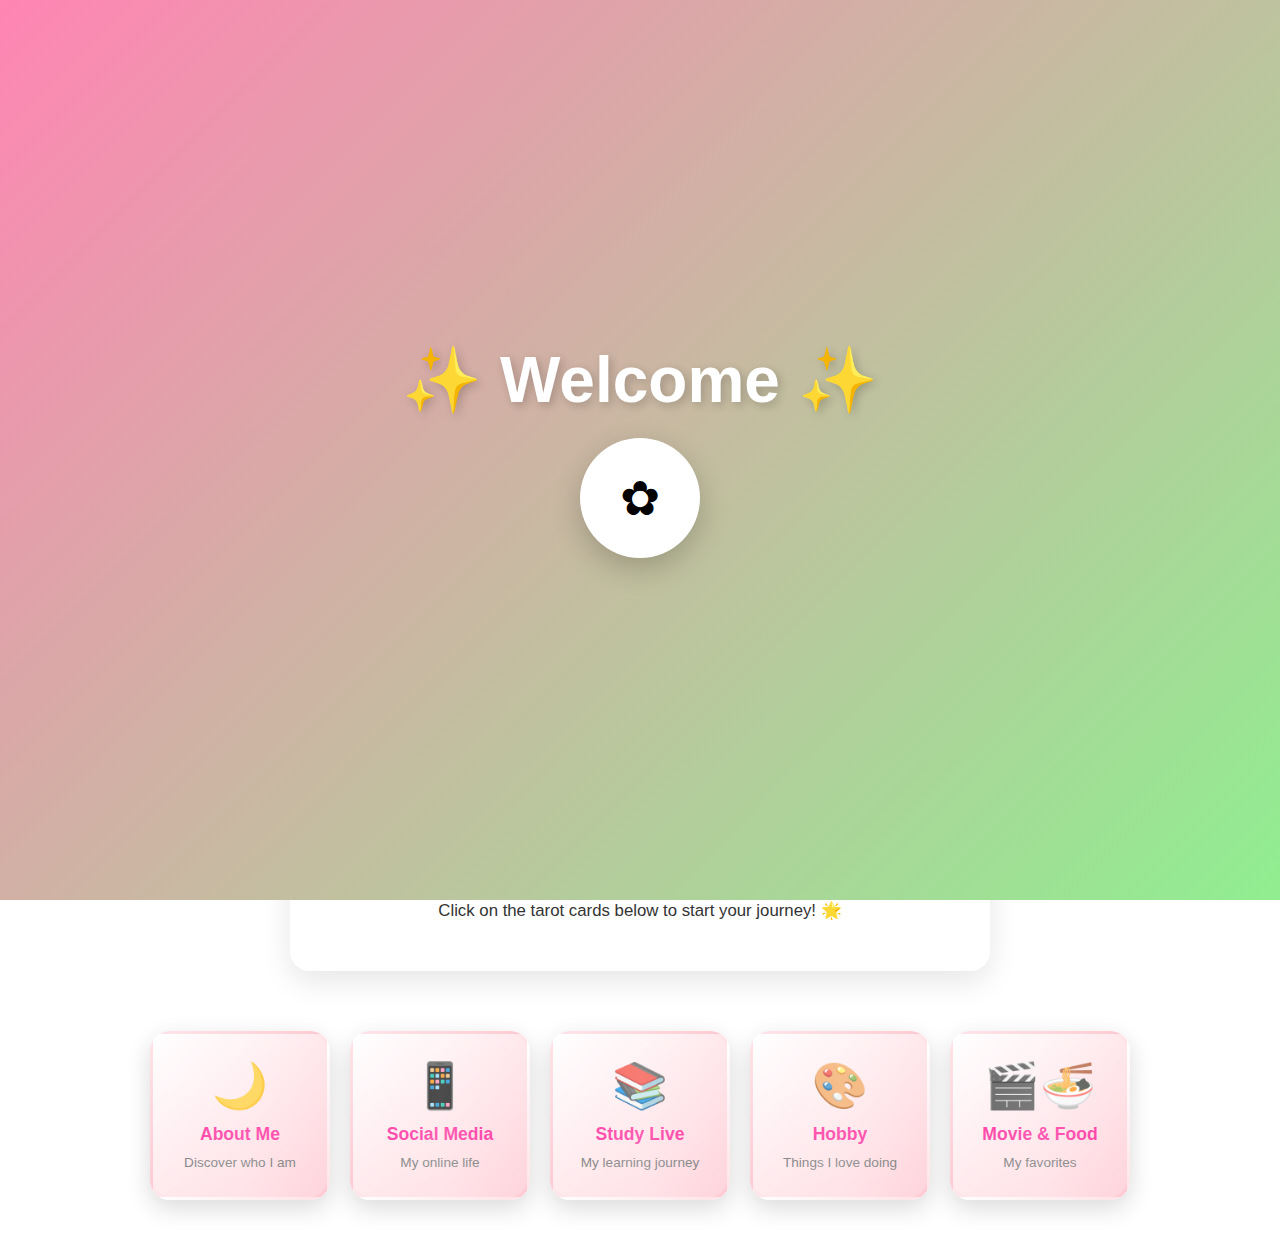
<file: index.html>
<!DOCTYPE html>
<html lang="en">
<head>
    <meta charset="UTF-8">
    <meta name="viewport" content="width=device-width, initial-scale=1.0">
    <meta name="description" content="Welcome to my Strawberry Matcha Dreams - A personal aesthetic space">
    <title>✨ Strawberry Matcha Dreams - Home ✨</title>
    <link rel="stylesheet" href="style.css">
</head>
<body>
    <!-- INTRO OVERLAY -->
    <div class="intro-overlay">
        <div class="intro-content">
            <div class="intro-title">✨ Welcome ✨</div>
            <div class="loading-animation">
                <div class="chubby-character"></div>
            </div>
        </div>
    </div>

    <!-- TOP NAVIGATION MENU -->
    <nav class="top-nav">
        <a href="index.html">🏠 Home</a>
        <a href="aboutme.html">🌙 About Me</a>
        <a href="social.html">📱 Social</a>
        <a href="study.html">📚 Study</a>
        <a href="hobby.html">🎨 Hobby</a>
        <a href="recommendations.html">🎬 Movie & Food</a>
    </nav>

    <!-- NEXT BUTTON (TOP RIGHT) -->
    <div class="next-btn-container">
        <button class="next-btn" onclick="goToNextPage()">Next →</button>
    </div>

    <!-- SCROLL ARROWS -->
    <div class="scroll-arrows">
        <button class="arrow-btn" onclick="scrollUp()">↑</button>
        <button class="arrow-btn" onclick="scrollDown()">↓</button>
    </div>

    <!-- MAIN CONTENT -->
    <div class="main-container">
        <div class="hero-section">
            <h1 class="main-title">Ayuni Space</h1>
            
            <!-- AESTHETIC DOODLE LANDSCAPE -->
            <div class="landscape-doodle">
                <div class="doodle-content">
                    <span class="doodle-item">🍓</span>
                    <span class="doodle-item">🍵</span>
                    <span class="doodle-item">✨</span>
                    <span class="doodle-item">🌸</span>
                    <span class="doodle-item">🎀</span>
                </div>
            </div>

            <!-- INTRODUCTION TEXT -->
            <div class="intro-text">
                <h2>Welcome to My Aesthetic Space! 💕</h2>
                <p>
                    Hi there! welcome to the small corner of my imagination and a tiny piece of my everyday life. Fell free to explore my dreamy space where I share bits of myself and the little things that make me smile. it's all here!
                </p>
                <p>
                    This website is designed with love, inspired by the sweet harmony of strawberry and matcha. 
                    Explore each section to get to know me better and discover new things! I hope you enjoy 
                    your stay in this cozy and aesthetic space.
                </p>
                <p>
                    Click on the tarot cards below to start your journey! 🌟
                </p>
            </div>
        </div>

        <!-- TAROT CARDS NAVIGATION - ALL 5 IN ONE ROW (SMALLER) -->
        <div class="cards-section">
            <a href="aboutme.html" class="card">
                <span class="card-icon">🌙</span>
                <h3 class="card-title">About Me</h3>
                <p class="card-desc">Discover who I am</p>
            </a>

            <a href="social.html" class="card">
                <span class="card-icon">📱</span>
                <h3 class="card-title">Social Media</h3>
                <p class="card-desc">My online life</p>
            </a>

            <a href="study.html" class="card">
                <span class="card-icon">📚</span>
                <h3 class="card-title">Study Live</h3>
                <p class="card-desc">My learning journey</p>
            </a>

            <a href="hobby.html" class="card">
                <span class="card-icon">🎨</span>
                <h3 class="card-title">Hobby</h3>
                <p class="card-desc">Things I love doing</p>
            </a>

            <a href="recommendations.html" class="card">
                <span class="card-icon">🎬🍜</span>
                <h3 class="card-title">Movie & Food</h3>
                <p class="card-desc">My favorites</p>
            </a>
        </div>
    </div>

    <!-- JAVASCRIPT -->
    <script src="script.js"></script>
</body>
</html>
</file>
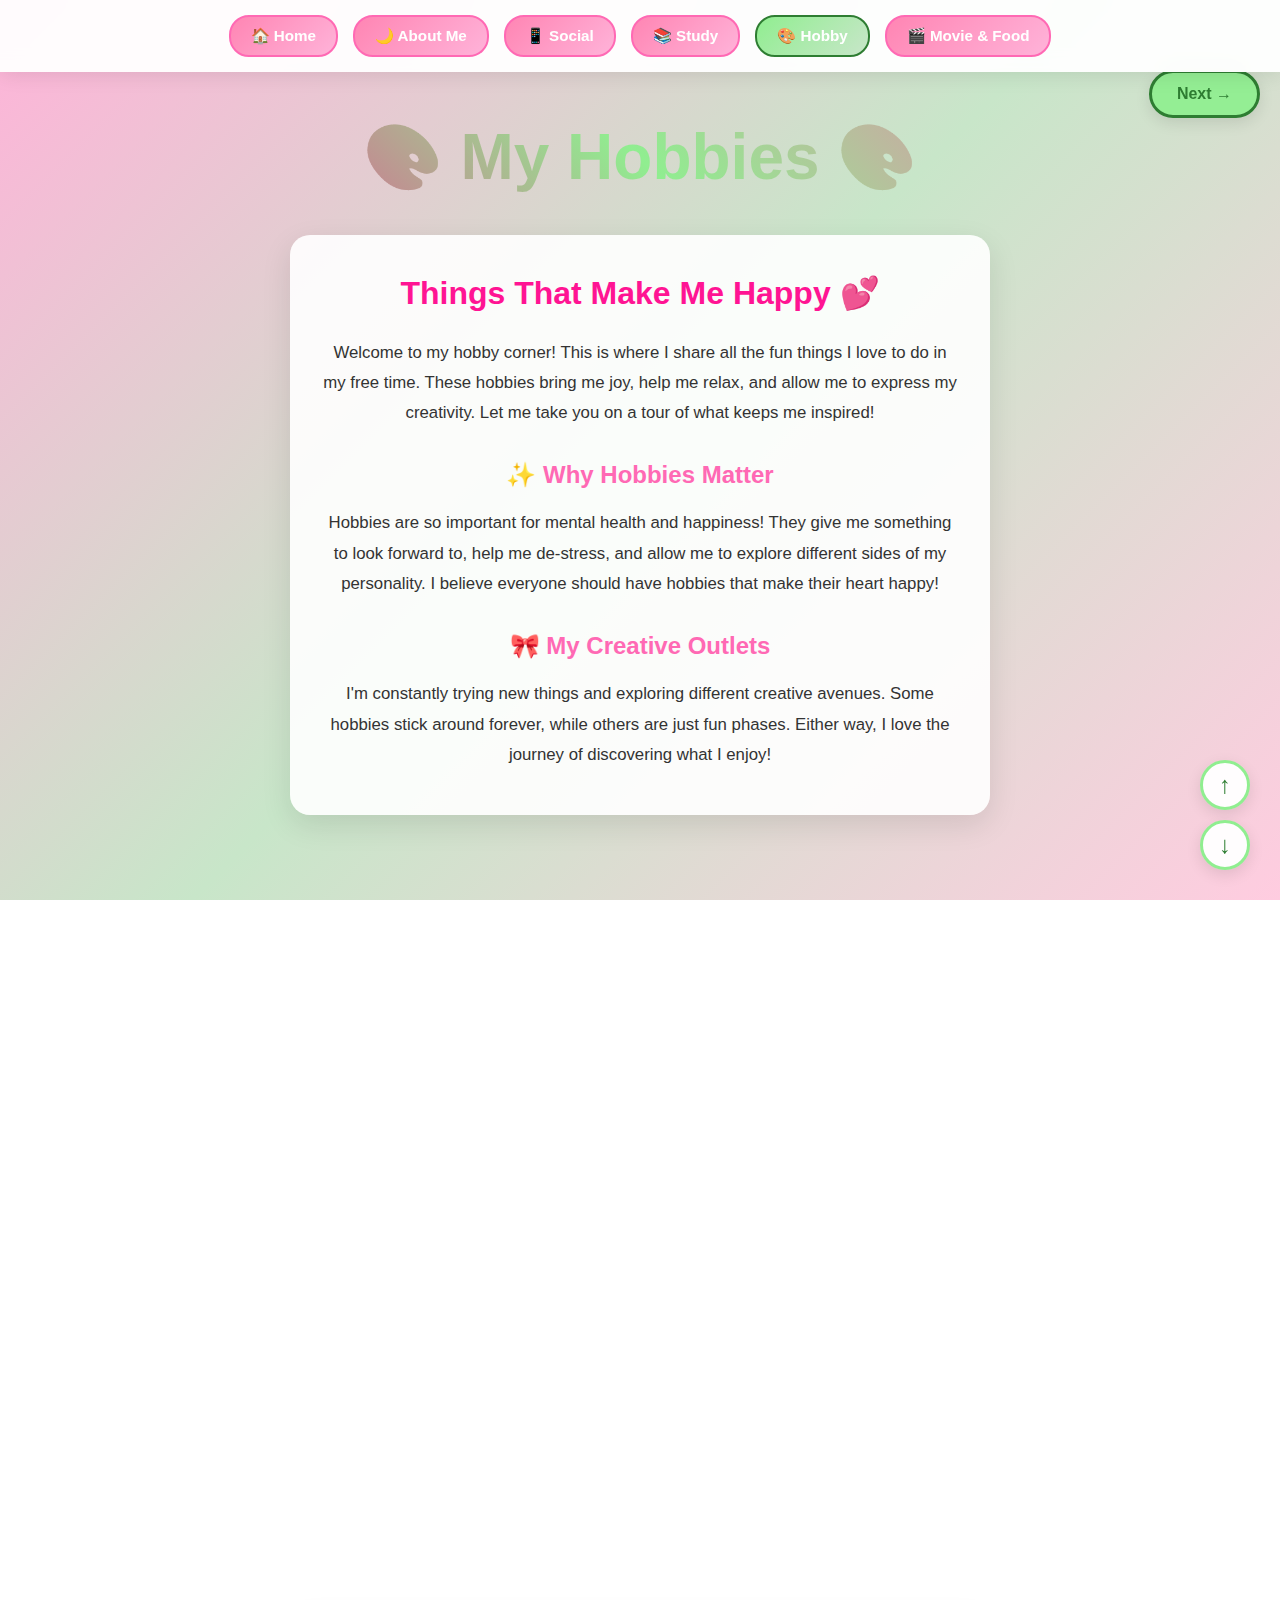
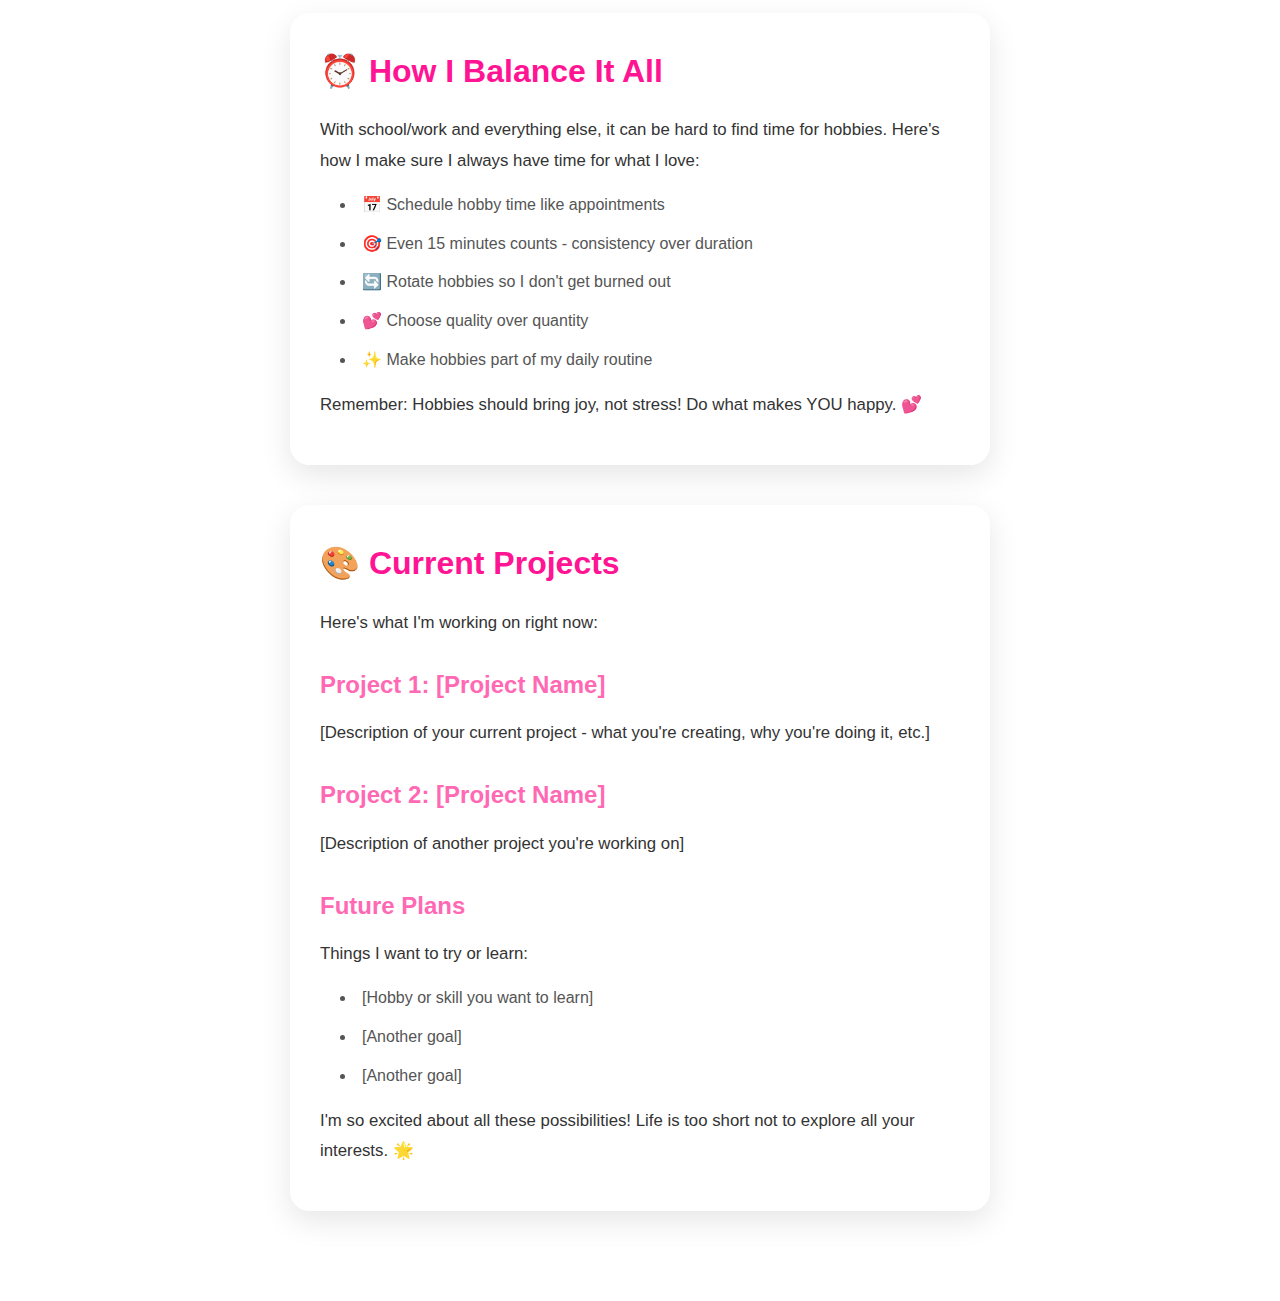
<file: hobby.html>
<!DOCTYPE html>
<html lang="en">
<head>
    <meta charset="UTF-8">
    <meta name="viewport" content="width=device-width, initial-scale=1.0">
    <meta name="description" content="My hobbies and things I love to do">
    <title>✨ Hobby - Strawberry Matcha Dreams ✨</title>
    <link rel="stylesheet" href="style.css">
</head>
<body>
    <!-- TOP NAVIGATION MENU -->
    <nav class="top-nav">
        <a href="index.html">🏠 Home</a>
        <a href="aboutme.html">🌙 About Me</a>
        <a href="social.html">📱 Social</a>
        <a href="study.html">📚 Study</a>
        <a href="hobby.html">🎨 Hobby</a>
        <a href="recommendations.html">🎬 Movie & Food</a>
    </nav>

    <!-- NEXT BUTTON (TOP RIGHT) -->
    <div class="next-btn-container">
        <button class="next-btn" onclick="goToNextPage()">Next →</button>
    </div>

    <!-- SCROLL ARROWS -->
    <div class="scroll-arrows">
        <button class="arrow-btn" onclick="scrollUp()">↑</button>
        <button class="arrow-btn" onclick="scrollDown()">↓</button>
    </div>

    <!-- MAIN CONTENT -->
    <div class="main-container">
        <div class="hero-section">
            <h1 class="page-title">🎨 My Hobbies 🎨</h1>
            
            <!-- CONTENT BOX -->
            <div class="content-box">
                <h2>Things That Make Me Happy 💕</h2>
                <p>
                    Welcome to my hobby corner! This is where I share all the fun things 
                    I love to do in my free time. These hobbies bring me joy, help me relax, 
                    and allow me to express my creativity. Let me take you on a tour of 
                    what keeps me inspired!
                </p>
                
                <h3>✨ Why Hobbies Matter</h3>
                <p>
                    Hobbies are so important for mental health and happiness! They give me 
                    something to look forward to, help me de-stress, and allow me to explore 
                    different sides of my personality. I believe everyone should have hobbies 
                    that make their heart happy!
                </p>
                
                <h3>🎀 My Creative Outlets</h3>
                <p>
                    I'm constantly trying new things and exploring different creative avenues. 
                    Some hobbies stick around forever, while others are just fun phases. 
                    Either way, I love the journey of discovering what I enjoy!
                </p>
            </div>
        </div>

        <!-- HOBBY CARDS -->
        <div class="content-grid">
            <div class="content-card">
                <h3>🎨 Art & Design</h3>
                <p>
                    I love creating art! Whether it's [digital art/painting/drawing/etc.], 
                    I find so much peace in the creative process. My favorite subjects to 
                    draw/paint are [your subjects]. Art is my escape!
                </p>
            </div>

            <div class="content-card">
                <h3>📚 Reading</h3>
                <p>
                    Books are my portal to different worlds! I love [your favorite genres]. 
                    Currently reading: [current book]. My favorite book of all time is 
                    [favorite book]!
                </p>
            </div>

            <div class="content-card">
                <h3>📸 Photography</h3>
                <p>
                    Capturing beautiful moments is my passion! I love taking photos of 
                    [your subjects - nature, aesthetics, people, etc.]. My camera is 
                    always with me!
                </p>
            </div>

            <div class="content-card">
                <h3>🎵 Music</h3>
                <p>
                    Music is life! I [play instruments/sing/produce/just listen]. 
                    My favorite genres are [your genres]. Currently obsessed with 
                    [current artist/song]!
                </p>
            </div>

            <div class="content-card">
                <h3>✍️ Writing</h3>
                <p>
                    I express myself through words! I write [journaling/poetry/stories/blog]. 
                    Writing helps me process my thoughts and unleash my imagination.
                </p>
            </div>

            <div class="content-card">
                <h3>🎮 Gaming</h3>
                <p>
                    Gaming is my fun escape! I play [your favorite games/genres]. 
                    My current game obsession is [game name]. Let's play together sometime!
                </p>
            </div>

            <div class="content-card">
                <h3>🧘 Wellness</h3>
                <p>
                    Taking care of myself is a hobby too! I enjoy [yoga/meditation/skincare/etc.]. 
                    Self-care isn't selfish - it's necessary!
                </p>
            </div>

            <div class="content-card">
                <h3>🍳 Cooking/Baking</h3>
                <p>
                    I love experimenting in the kitchen! My specialty is [your dish]. 
                    There's something magical about creating delicious food from scratch!
                </p>
            </div>

            <div class="content-card">
                <h3>🌸 Other Interests</h3>
                <p>
                    I also enjoy [other hobbies - crafting, gardening, collecting, etc.]. 
                    I'm always open to trying new things and finding new passions!
                </p>
            </div>
        </div>

        <!-- HOBBY SCHEDULE -->
        <div class="content-box">
            <h2>⏰ How I Balance It All</h2>
            <p>
                With school/work and everything else, it can be hard to find time for hobbies. 
                Here's how I make sure I always have time for what I love:
            </p>
            <ul>
                <li>📅 Schedule hobby time like appointments</li>
                <li>🎯 Even 15 minutes counts - consistency over duration</li>
                <li>🔄 Rotate hobbies so I don't get burned out</li>
                <li>💕 Choose quality over quantity</li>
                <li>✨ Make hobbies part of my daily routine</li>
            </ul>
            <p>
                Remember: Hobbies should bring joy, not stress! Do what makes YOU happy. 💕
            </p>
        </div>

        <!-- CURRENT PROJECTS -->
        <div class="content-box">
            <h2>🎨 Current Projects</h2>
            <p>
                Here's what I'm working on right now:
            </p>
            <h3>Project 1: [Project Name]</h3>
            <p>
                [Description of your current project - what you're creating, why you're doing it, etc.]
            </p>
            
            <h3>Project 2: [Project Name]</h3>
            <p>
                [Description of another project you're working on]
            </p>
            
            <h3>Future Plans</h3>
            <p>
                Things I want to try or learn:
            </p>
            <ul>
                <li>[Hobby or skill you want to learn]</li>
                <li>[Another goal]</li>
                <li>[Another goal]</li>
            </ul>
            <p>
                I'm so excited about all these possibilities! Life is too short not to 
                explore all your interests. 🌟
            </p>
        </div>
    </div>

    <!-- JAVASCRIPT -->
    <script src="script.js"></script>
</body>
</html>
</file>
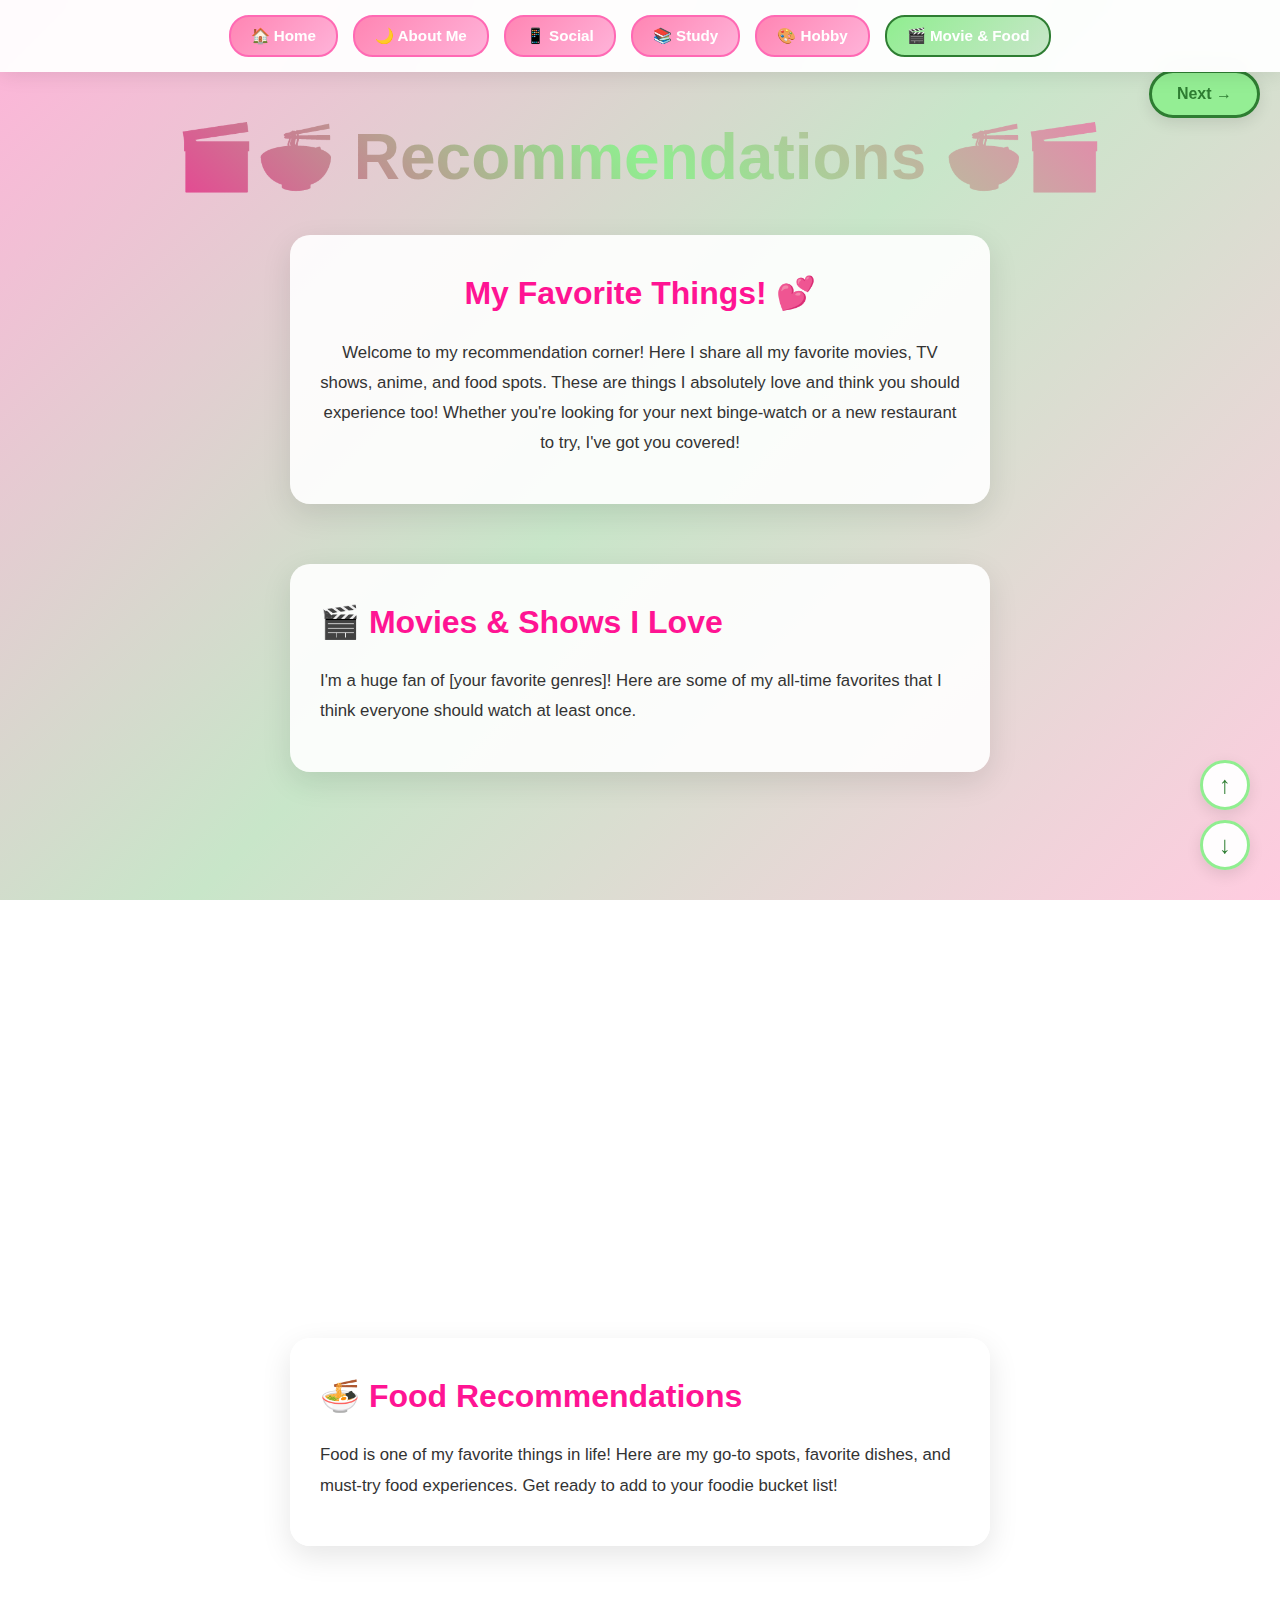
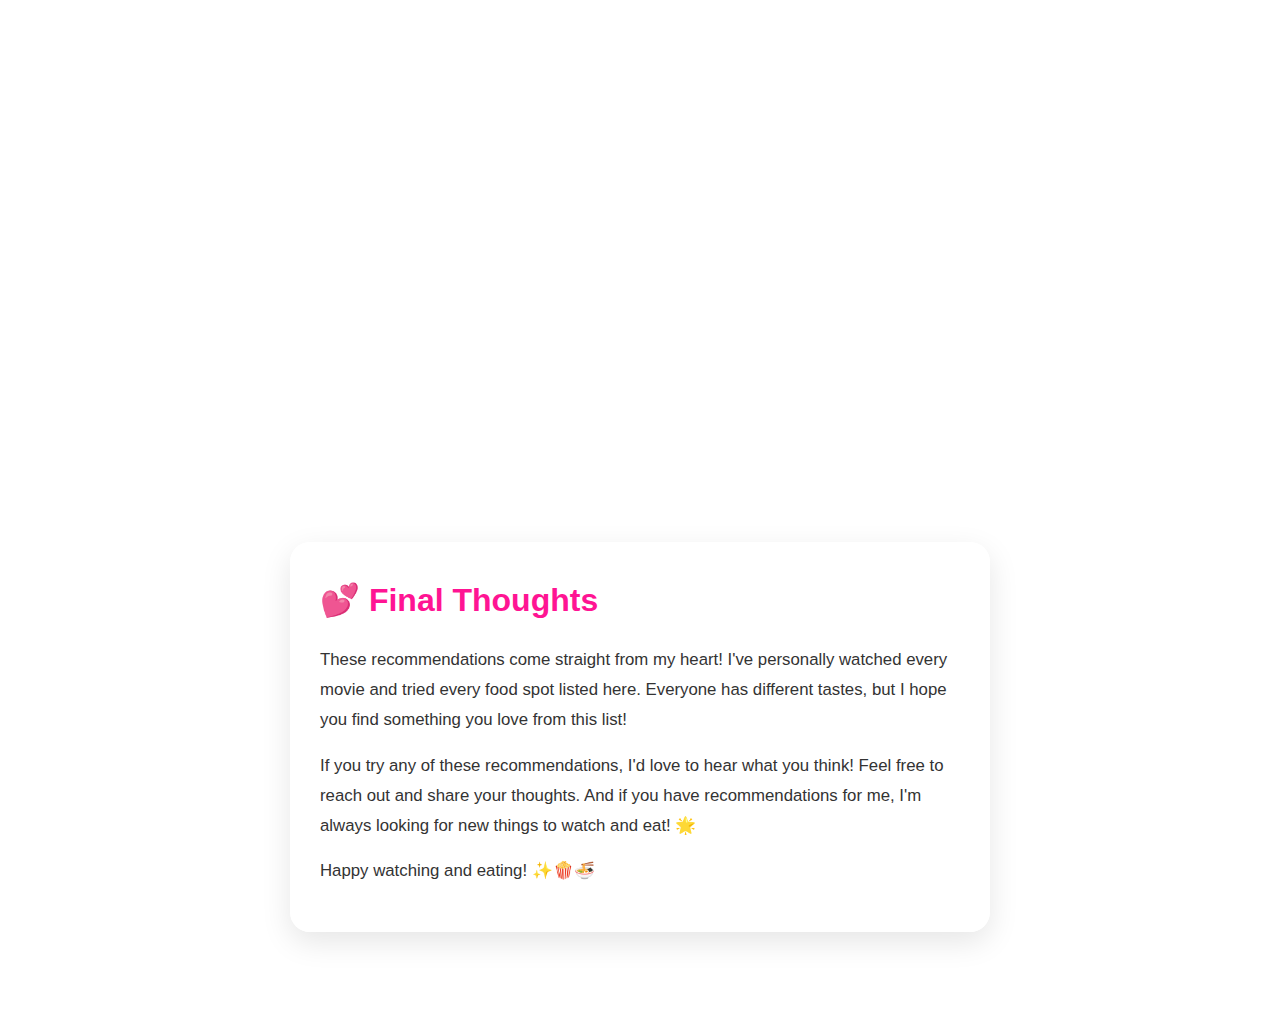
<file: recommendations.html>
<!DOCTYPE html>
<html lang="en">
<head>
    <meta charset="UTF-8">
    <meta name="viewport" content="width=device-width, initial-scale=1.0">
    <meta name="description" content="My favorite movies, shows, and food recommendations">
    <title>✨ Movie & Food Recommendations - Strawberry Matcha Dreams ✨</title>
    <link rel="stylesheet" href="style.css">
</head>
<body>
    <!-- TOP NAVIGATION MENU -->
    <nav class="top-nav">
        <a href="index.html">🏠 Home</a>
        <a href="aboutme.html">🌙 About Me</a>
        <a href="social.html">📱 Social</a>
        <a href="study.html">📚 Study</a>
        <a href="hobby.html">🎨 Hobby</a>
        <a href="recommendations.html">🎬 Movie & Food</a>
    </nav>

    <!-- NEXT BUTTON (TOP RIGHT) -->
    <div class="next-btn-container">
        <button class="next-btn" onclick="goToNextPage()">Next →</button>
    </div>

    <!-- SCROLL ARROWS -->
    <div class="scroll-arrows">
        <button class="arrow-btn" onclick="scrollUp()">↑</button>
        <button class="arrow-btn" onclick="scrollDown()">↓</button>
    </div>

    <!-- MAIN CONTENT -->
    <div class="main-container">
        <div class="hero-section">
            <h1 class="page-title">🎬🍜 Recommendations 🍜🎬</h1>
            
            <!-- CONTENT BOX -->
            <div class="content-box">
                <h2>My Favorite Things! 💕</h2>
                <p>
                    Welcome to my recommendation corner! Here I share all my favorite movies, 
                    TV shows, anime, and food spots. These are things I absolutely love and 
                    think you should experience too! Whether you're looking for your next 
                    binge-watch or a new restaurant to try, I've got you covered!
                </p>
            </div>
        </div>

        <!-- MOVIE SECTION -->
        <div class="content-box">
            <h2>🎬 Movies & Shows I Love</h2>
            <p>
                I'm a huge fan of [your favorite genres]! Here are some of my all-time favorites 
                that I think everyone should watch at least once.
            </p>
        </div>

        <div class="content-grid">
            <div class="content-card">
                <h3>🎥 Favorite Movies</h3>
                <p>
                    <strong>Top Picks:</strong>
                </p>
                <ul>
                    <li>[Movie 1] - [Why you love it]</li>
                    <li>[Movie 2] - [Why you love it]</li>
                    <li>[Movie 3] - [Why you love it]</li>
                    <li>[Movie 4] - [Why you love it]</li>
                </ul>
            </div>

            <div class="content-card">
                <h3>📺 TV Shows</h3>
                <p>
                    <strong>Currently Watching:</strong>
                </p>
                <ul>
                    <li>[Show 1] - [What you think]</li>
                    <li>[Show 2] - [What you think]</li>
                </ul>
                <p>
                    <strong>All-Time Favorites:</strong>
                </p>
                <ul>
                    <li>[Show 3] - Must watch!</li>
                    <li>[Show 4] - Obsessed!</li>
                </ul>
            </div>

            <div class="content-card">
                <h3>🎌 Anime</h3>
                <p>
                    <strong>Recommendations:</strong>
                </p>
                <ul>
                    <li>[Anime 1] - [Your rating/thoughts]</li>
                    <li>[Anime 2] - [Your rating/thoughts]</li>
                    <li>[Anime 3] - [Your rating/thoughts]</li>
                </ul>
                <p>Genre I love: [Your favorite anime genres]</p>
            </div>

            <div class="content-card">
                <h3>🎭 By Genre</h3>
                <p>
                    <strong>Romance:</strong> [Movie/show name]<br>
                    <strong>Comedy:</strong> [Movie/show name]<br>
                    <strong>Thriller:</strong> [Movie/show name]<br>
                    <strong>Fantasy:</strong> [Movie/show name]<br>
                    <strong>Drama:</strong> [Movie/show name]
                </p>
            </div>

            <div class="content-card">
                <h3>🍿 Movie Night Vibes</h3>
                <p>
                    Perfect for when you want to:
                </p>
                <ul>
                    <li>😊 Feel Good: [Movie name]</li>
                    <li>😭 Cry: [Movie name]</li>
                    <li>😱 Get Scared: [Movie name]</li>
                    <li>🤔 Think Deep: [Movie name]</li>
                </ul>
            </div>

            <div class="content-card">
                <h3>✨ Hidden Gems</h3>
                <p>
                    Underrated movies/shows you need to watch:
                </p>
                <ul>
                    <li>[Hidden gem 1]</li>
                    <li>[Hidden gem 2]</li>
                    <li>[Hidden gem 3]</li>
                </ul>
                <p>Trust me, you'll thank me later! 💕</p>
            </div>
        </div>

        <!-- FOOD SECTION -->
        <div class="content-box">
            <h2>🍜 Food Recommendations</h2>
            <p>
                Food is one of my favorite things in life! Here are my go-to spots, 
                favorite dishes, and must-try food experiences. Get ready to add to your 
                foodie bucket list!
            </p>
        </div>

        <div class="content-grid">
            <div class="content-card">
                <h3>🍽️ Favorite Restaurants</h3>
                <p>
                    <strong>[Restaurant Name 1]</strong><br>
                    Must-try: [Dish name]<br>
                    Vibe: [Cozy/fancy/casual/etc.]
                </p>
                <p>
                    <strong>[Restaurant Name 2]</strong><br>
                    Must-try: [Dish name]<br>
                    Perfect for: [Occasion]
                </p>
            </div>

            <div class="content-card">
                <h3>☕ Cafes & Coffee</h3>
                <p>
                    <strong>[Cafe Name 1]</strong><br>
                    Order this: [Drink/food]<br>
                    Why I love it: [Reason]
                </p>
                <p>
                    <strong>[Cafe Name 2]</strong><br>
                    Aesthetic: ⭐⭐⭐⭐⭐<br>
                    Perfect for: [Study/hangout/dates]
                </p>
            </div>

            <div class="content-card">
                <h3>🍰 Desserts</h3>
                <p>
                    I have the biggest sweet tooth! Must-tries:
                </p>
                <ul>
                    <li>[Dessert 1] from [Place]</li>
                    <li>[Dessert 2] from [Place]</li>
                    <li>[Dessert 3] from [Place]</li>
                </ul>
            </div>

            <div class="content-card">
                <h3>🌮 Street Food</h3>
                <p>
                    Best street food spots:
                </p>
                <ul>
                    <li>[Food item] at [Location]</li>
                    <li>[Food item] at [Location]</li>
                    <li>[Food item] at [Location]</li>
                </ul>
                <p>Affordable and delicious! 😋</p>
            </div>

            <div class="content-card">
                <h3>🥘 By Cuisine</h3>
                <p>
                    <strong>Japanese:</strong> [Restaurant]<br>
                    <strong>Korean:</strong> [Restaurant]<br>
                    <strong>Italian:</strong> [Restaurant]<br>
                    <strong>Chinese:</strong> [Restaurant]<br>
                    <strong>Mexican:</strong> [Restaurant]
                </p>
            </div>

            <div class="content-card">
                <h3>🏠 Homemade Faves</h3>
                <p>
                    Recipes I love to make:
                </p>
                <ul>
                    <li>[Dish 1] - Easy & yummy!</li>
                    <li>[Dish 2] - Comfort food ❤️</li>
                    <li>[Dish 3] - Party favorite!</li>
                </ul>
            </div>
        </div>

        <!-- FINAL THOUGHTS -->
        <div class="content-box">
            <h2>💕 Final Thoughts</h2>
            <p>
                These recommendations come straight from my heart! I've personally watched 
                every movie and tried every food spot listed here. Everyone has different 
                tastes, but I hope you find something you love from this list!
            </p>
            <p>
                If you try any of these recommendations, I'd love to hear what you think! 
                Feel free to reach out and share your thoughts. And if you have recommendations 
                for me, I'm always looking for new things to watch and eat! 🌟
            </p>
            <p>
                Happy watching and eating! ✨🍿🍜
            </p>
        </div>
    </div>

    <!-- JAVASCRIPT -->
    <script src="script.js"></script>
</body>
</html>
</file>
<file: style.css>
/* ============================================
   STRAWBERRY MATCHA WEBSITE - MAIN STYLES
   ============================================ */

* {
    margin: 0;
    padding: 0;
    box-sizing: border-box;
}

body {
    font-family: 'Segoe UI', Tahoma, Geneva, Verdana, sans-serif;
    background: linear-gradient(135deg, #ffb3d9 0%, #c8e6c9 50%, #ffcce0 100%);
    background-attachment: fixed;
    overflow-x: hidden;
    scroll-behavior: smooth;
    min-height: 100vh;
}

/* ============================================
   INTRO ANIMATION
   ============================================ */
.intro-overlay {
    position: fixed;
    top: 0;
    left: 0;
    width: 100%;
    height: 100%;
    background: linear-gradient(135deg, #ff85b3, #90ee90);
    display: flex;
    justify-content: center;
    align-items: center;
    z-index: 10000;
    animation: fadeOut 3s ease-in-out 2s forwards;
}

.intro-content {
    text-align: center;
    animation: bounceIn 1.5s ease-out;
}

.intro-title {
    font-size: 4em;
    color: white;
    text-shadow: 3px 3px 10px rgba(0,0,0,0.2);
    margin-bottom: 20px;
    font-weight: bold;
}

.loading-animation {
    width: 120px;
    height: 120px;
    margin: 0 auto;
}

.chubby-character {
    width: 100%;
    height: 100%;
    background: white;
    border-radius: 50%;
    position: relative;
    animation: bounce 1s infinite;
    box-shadow: 0 10px 30px rgba(0,0,0,0.2);
}

.chubby-character::before {
    content: "✿";
    position: absolute;
    top: 50%;
    left: 50%;
    transform: translate(-50%, -50%);
    font-size: 3em;
    animation: rotate 2s linear infinite;
}

/* ============================================
   TOP NAVIGATION MENU
   ============================================ */
.top-nav {
    position: fixed;
    top: 0;
    left: 0;
    width: 100%;
    background: rgba(255, 255, 255, 0.95);
    backdrop-filter: blur(10px);
    padding: 15px 20px;
    box-shadow: 0 2px 20px rgba(0,0,0,0.1);
    z-index: 999;
    display: flex;
    justify-content: center;
    gap: 15px;
    flex-wrap: wrap;
}

.top-nav a {
    background: linear-gradient(135deg, #ff85b3, #ffb3d9);
    border: 2px solid #ff69b4;
    padding: 10px 20px;
    border-radius: 20px;
    cursor: pointer;
    font-weight: bold;
    color: white;
    transition: all 0.3s ease;
    text-decoration: none;
    font-size: 0.95em;
    display: inline-block;
}

.top-nav a:hover {
    transform: translateY(-2px);
    box-shadow: 0 5px 15px rgba(255, 105, 180, 0.4);
    background: linear-gradient(135deg, #ff69b4, #ff85b3);
}

.top-nav a.active {
    background: linear-gradient(135deg, #90ee90, #c8e6c9);
    border-color: #2e7d32;
}

/* ============================================
   NEXT BUTTON (TOP RIGHT)
   ============================================ */
.next-btn-container {
    position: fixed;
    top: 70px;
    right: 20px;
    z-index: 998;
}

.next-btn {
    background: rgba(144, 238, 144, 0.95);
    border: 3px solid #2e7d32;
    padding: 12px 25px;
    border-radius: 25px;
    cursor: pointer;
    font-weight: bold;
    color: #2e7d32;
    transition: all 0.3s ease;
    box-shadow: 0 5px 15px rgba(0,0,0,0.1);
    font-size: 1em;
    text-decoration: none;
    display: inline-block;
}

.next-btn:hover {
    transform: translateY(-3px);
    box-shadow: 0 8px 20px rgba(46, 125, 50, 0.4);
    background: #90ee90;
}

/* ============================================
   SCROLL ARROWS
   ============================================ */
.scroll-arrows {
    position: fixed;
    bottom: 30px;
    right: 30px;
    display: flex;
    flex-direction: column;
    gap: 10px;
    z-index: 1000;
}

.arrow-btn {
    width: 50px;
    height: 50px;
    background: rgba(255, 255, 255, 0.95);
    border: 3px solid #90ee90;
    border-radius: 50%;
    display: flex;
    justify-content: center;
    align-items: center;
    cursor: pointer;
    font-size: 1.5em;
    transition: all 0.3s ease;
    box-shadow: 0 5px 15px rgba(0,0,0,0.1);
    color: #2e7d32;
}

.arrow-btn:hover {
    background: #90ee90;
    transform: scale(1.1);
}

/* ============================================
   MAIN CONTAINER
   ============================================ */
.main-container {
    max-width: 1400px;
    margin: 0 auto;
    padding: 120px 20px 50px;
}

/* ============================================
   HERO SECTION
   ============================================ */
.hero-section {
    text-align: center;
    margin-bottom: 60px;
    animation: fadeInDown 1s ease-out 3s both;
}

.main-title {
    font-size: 5em;
    background: linear-gradient(45deg, #ff1493, #90ee90, #ff69b4);
    -webkit-background-clip: text;
    -webkit-text-fill-color: transparent;
    background-clip: text;
    margin-bottom: 30px;
    font-weight: bold;
    text-shadow: 2px 2px 4px rgba(0,0,0,0.1);
}

.page-title {
    font-size: 4em;
    background: linear-gradient(45deg, #ff1493, #90ee90, #ff69b4);
    -webkit-background-clip: text;
    -webkit-text-fill-color: transparent;
    background-clip: text;
    margin-bottom: 40px;
    font-weight: bold;
}

/* ============================================
   LANDSCAPE DOODLE
   ============================================ */
.landscape-doodle {
    width: 100%;
    max-width: 800px;
    height: 300px;
    margin: 0 auto 40px;
    background: white;
    border-radius: 30px;
    padding: 30px;
    box-shadow: 0 10px 40px rgba(0,0,0,0.1);
    position: relative;
    overflow: hidden;
}

.doodle-content {
    width: 100%;
    height: 100%;
    background: linear-gradient(to bottom, #ffc0cb 0%, #ffb3d9 50%, #90ee90 100%);
    border-radius: 20px;
    position: relative;
    display: flex;
    justify-content: space-around;
    align-items: center;
    padding: 20px;
}

.doodle-item {
    font-size: 3em;
    animation: float 3s ease-in-out infinite;
}

.doodle-item:nth-child(2) { animation-delay: 0.5s; }
.doodle-item:nth-child(3) { animation-delay: 1s; }
.doodle-item:nth-child(4) { animation-delay: 1.5s; }
.doodle-item:nth-child(5) { animation-delay: 2s; }

/* ============================================
   INTRO TEXT & CONTENT BOXES
   ============================================ */
.intro-text, .content-box {
    background: rgba(255, 255, 255, 0.9);
    padding: 30px;
    border-radius: 20px;
    margin: 40px auto;
    max-width: 700px;
    box-shadow: 0 10px 30px rgba(0,0,0,0.1);
    line-height: 1.8;
    color: #333;
}

.intro-text h2, .content-box h2 {
    color: #ff1493;
    margin-bottom: 15px;
    font-size: 2em;
}

.intro-text h3, .content-box h3 {
    color: #ff69b4;
    margin-top: 25px;
    margin-bottom: 12px;
    font-size: 1.5em;
}

.intro-text p, .content-box p {
    margin-bottom: 15px;
    font-size: 1.05em;
}

.intro-text ul, .content-box ul {
    list-style-position: inside;
    margin: 15px 0;
    padding-left: 20px;
}

.intro-text li, .content-box li {
    margin-bottom: 10px;
    color: #555;
}

/* ============================================
   TAROT CARDS - ALL 5 IN ONE ROW (SMALLER)
   ============================================ */
.cards-section {
    display: flex;
    justify-content: center;
    gap: 20px;
    margin-top: 60px;
    animation: fadeInUp 1s ease-out 3.5s both;
    flex-wrap: wrap;
}

.card {
    background: linear-gradient(135deg, rgba(255, 255, 255, 0.95), rgba(255, 192, 203, 0.85));
    border-radius: 20px;
    padding: 25px 20px;
    text-align: center;
    cursor: pointer;
    transition: all 0.4s ease;
    box-shadow: 0 8px 25px rgba(0,0,0,0.15);
    border: 3px solid transparent;
    position: relative;
    overflow: hidden;
    text-decoration: none;
    display: block;
    color: inherit;
    width: 180px;
    flex-shrink: 0;
}

.card::before {
    content: '';
    position: absolute;
    top: -50%;
    left: -50%;
    width: 200%;
    height: 200%;
    background: linear-gradient(45deg, transparent, rgba(255, 255, 255, 0.3), transparent);
    transform: rotate(45deg);
    transition: all 0.6s ease;
}

.card:hover::before {
    left: 100%;
}

.card:hover {
    transform: translateY(-8px) scale(1.05);
    box-shadow: 0 15px 40px rgba(255, 105, 180, 0.4);
    border-color: #ff69b4;
}

.card-icon {
    font-size: 2.8em;
    margin-bottom: 12px;
    display: block;
}

.card-title {
    font-size: 1.1em;
    color: #ff1493;
    margin-bottom: 8px;
    font-weight: bold;
}

.card-desc {
    color: #666;
    font-size: 0.85em;
    line-height: 1.4;
}

/* ============================================
   CONTENT GRID (for pages)
   ============================================ */
.content-grid {
    display: grid;
    grid-template-columns: repeat(auto-fit, minmax(300px, 1fr));
    gap: 25px;
    margin-top: 40px;
}

.content-card {
    background: rgba(255, 255, 255, 0.9);
    border-radius: 20px;
    padding: 30px;
    box-shadow: 0 8px 25px rgba(0,0,0,0.1);
    transition: all 0.3s ease;
}

.content-card:hover {
    transform: translateY(-5px);
    box-shadow: 0 12px 35px rgba(255, 105, 180, 0.3);
}

.content-card h3 {
    color: #ff1493;
    margin-bottom: 15px;
    font-size: 1.6em;
}

.content-card p {
    color: #555;
    line-height: 1.6;
}

/* ============================================
   ANIMATIONS
   ============================================ */
@keyframes bounce {
    0%, 100% { transform: translateY(0); }
    50% { transform: translateY(-20px); }
}

@keyframes rotate {
    0% { transform: translate(-50%, -50%) rotate(0deg); }
    100% { transform: translate(-50%, -50%) rotate(360deg); }
}

@keyframes bounceIn {
    0% { transform: scale(0); opacity: 0; }
    50% { transform: scale(1.1); }
    100% { transform: scale(1); opacity: 1; }
}

@keyframes fadeOut {
    to { opacity: 0; visibility: hidden; }
}

@keyframes float {
    0%, 100% { transform: translateY(0); }
    50% { transform: translateY(-15px); }
}

@keyframes fadeInDown {
    from { opacity: 0; transform: translateY(-30px); }
    to { opacity: 1; transform: translateY(0); }
}

@keyframes fadeInUp {
    from { opacity: 0; transform: translateY(30px); }
    to { opacity: 1; transform: translateY(0); }
}

/* ============================================
   RESPONSIVE DESIGN
   ============================================ */
@media (max-width: 1200px) {
    .cards-section {
        gap: 15px;
    }
    
    .card {
        width: 160px;
    }
}

@media (max-width: 968px) {
    .cards-section {
        justify-content: center;
    }
    
    .card {
        width: 150px;
        padding: 20px 15px;
    }
    
    .card-icon {
        font-size: 2.5em;
    }
}

@media (max-width: 768px) {
    .main-title { font-size: 3em; }
    .page-title { font-size: 2.5em; }
    .intro-title { font-size: 2.5em; }
    
    .top-nav {
        padding: 10px;
        gap: 8px;
    }
    
    .top-nav a {
        padding: 8px 15px;
        font-size: 0.85em;
    }
    
    .next-btn-container {
        top: 60px;
        right: 10px;
    }
    
    .next-btn {
        padding: 10px 20px;
        font-size: 0.9em;
    }
    
    .cards-section {
        flex-direction: column;
        align-items: center;
    }
    
    .card {
        width: 280px;
        padding: 30px 25px;
    }
    
    .card-icon {
        font-size: 3.5em;
    }
    
    .card-title {
        font-size: 1.4em;
    }
    
    .card-desc {
        font-size: 1em;
    }
    
    .doodle-item { font-size: 2em; }
    
    .content-grid {
        grid-template-columns: 1fr;
    }
    
    .main-container {
        padding: 100px 15px 40px;
    }
}

@media (max-width: 480px) {
    .main-title { font-size: 2em; }
    .page-title { font-size: 2em; }
    
    .scroll-arrows {
        bottom: 20px;
        right: 20px;
    }
    
    .arrow-btn {
        width: 45px;
        height: 45px;
        font-size: 1.2em;
    }
    
    .top-nav a {
        padding: 6px 12px;
        font-size: 0.75em;
    }
/* ============================================
   SECTION IMAGES (for Who Am I, Personality, Dreams)
   ============================================ */
.section-img {
    width: 48%;
    margin: 1%;
    border-radius: 15px;
    object-fit: cover;
    display: inline-block;
    box-shadow: 0 8px 25px rgba(0,0,0,0.15);
    transition: transform 0.3s ease, box-shadow 0.3s ease;
}

.section-img:hover {
    transform: translateY(-5px) scale(1.03);
    box-shadow: 0 12px 35px rgba(255,105,180,0.3);
}
.card-img {
    width: 100%;
    height: 150px; /* adjust as needed */
    object-fit: cover;
    border-radius: 10px;
    margin-bottom: 10px;
}
/* ============================================
   SECTION MINI CARDS (like tarot style)
   ============================================ */
.section-card-container {
    display: flex;
    justify-content: center;
    flex-wrap: wrap;
    gap: 15px;
    margin-bottom: 20px;
}

.section-card {
    background: rgba(255, 255, 255, 0.9);
    border-radius: 20px;
    box-shadow: 0 8px 25px rgba(0,0,0,0.15);
    width: 180px;
    text-align: center;
    transition: all 0.3s ease;
    padding: 10px;
}

.section-card img {
    width: 100%;
    border-radius: 15px;
    margin-bottom: 8px;
    object-fit: cover;
}

.section-card p {
    font-size: 0.9em;
    color: #555;
    margin: 0;
}

.section-card:hover {
    transform: translateY(-5px) scale(1.03);
    box-shadow: 0 12px 35px rgba(255,105,180,0.25);
}
/* ============================================
   SOCIAL MEDIA MINI CARDS (like tarot style)
   ============================================ */
.social-card-container {
    display: flex;
    justify-content: center;
    flex-wrap: wrap;
    gap: 15px;
    margin: 20px 0;
}

.social-card {
    background: rgba(255, 255, 255, 0.95);
    border-radius: 20px;
    box-shadow: 0 8px 25px rgba(0,0,0,0.15);
    width: 160px;
    text-align: center;
    transition: all 0.3s ease;
    padding: 10px;
}

.social-card img {
    width: 100%;
    border-radius: 15px;
    margin-bottom: 8px;
    object-fit: cover;
}

.social-card p {
    font-size: 0.9em;
    color: #555;
    margin: 0;
}

.social-card:hover {
    transform: translateY(-5px) scale(1.03);
    box-shadow: 0 12px 35px rgba(255,105,180,0.25);
}
</file>
